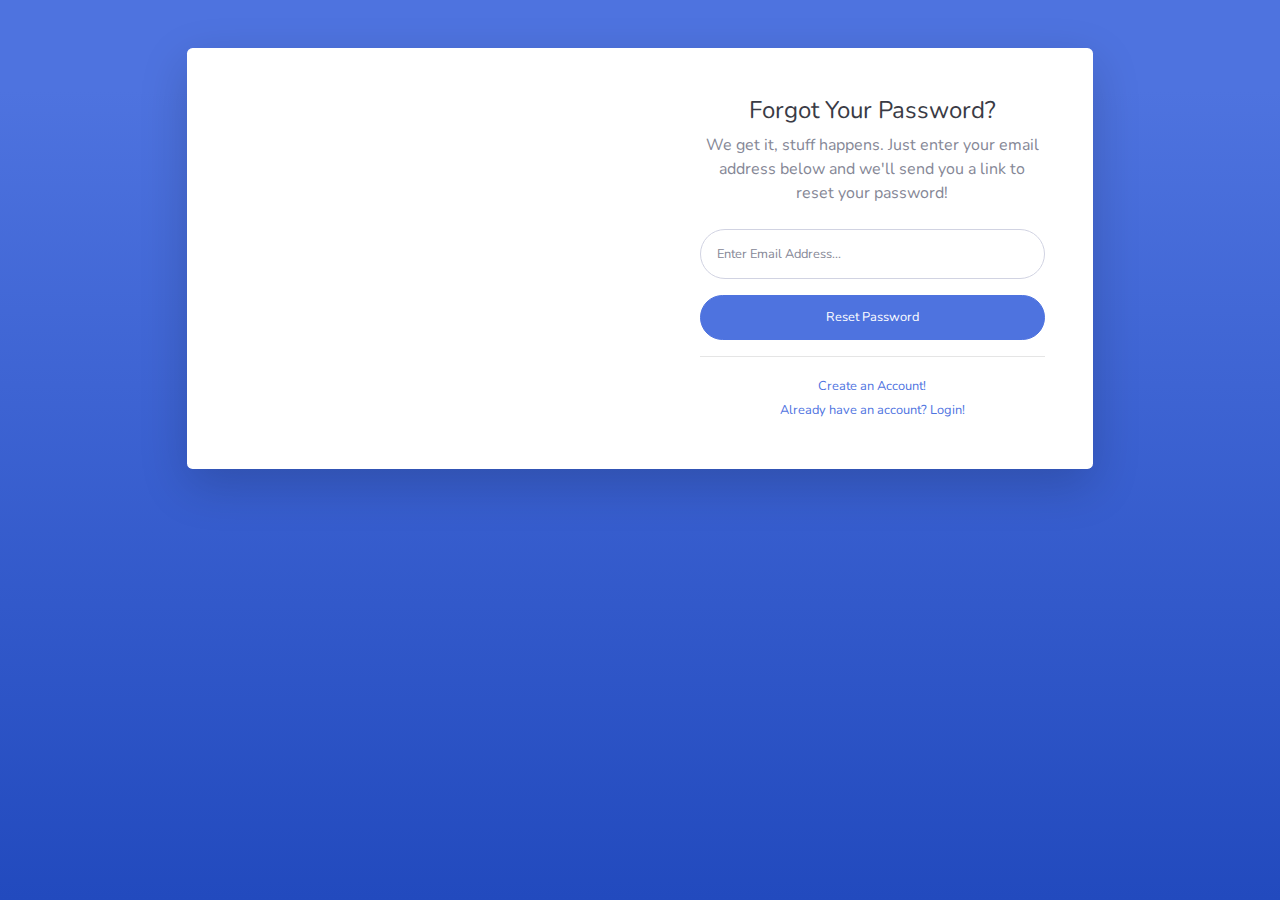
<file: public/backend/forgot-password.html>
<!DOCTYPE html>
<html lang="en">

<head>

    <meta charset="utf-8">
    <meta http-equiv="X-UA-Compatible" content="IE=edge">
    <meta name="viewport" content="width=device-width, initial-scale=1, shrink-to-fit=no">
    <meta name="description" content="">
    <meta name="author" content="">

    <title>SB Admin 2 - Forgot Password</title>

    <!-- Custom fonts for this template-->
    <link href="vendor/fontawesome-free/css/all.min.css" rel="stylesheet" type="text/css">
    <link
        href="https://fonts.googleapis.com/css?family=Nunito:200,200i,300,300i,400,400i,600,600i,700,700i,800,800i,900,900i"
        rel="stylesheet">

    <!-- Custom styles for this template-->
    <link href="css/sb-admin-2.min.css" rel="stylesheet">

</head>

<body class="bg-gradient-primary">

    <div class="container">

        <!-- Outer Row -->
        <div class="row justify-content-center">

            <div class="col-xl-10 col-lg-12 col-md-9">

                <div class="card o-hidden border-0 shadow-lg my-5">
                    <div class="card-body p-0">
                        <!-- Nested Row within Card Body -->
                        <div class="row">
                            <div class="col-lg-6 d-none d-lg-block bg-password-image"></div>
                            <div class="col-lg-6">
                                <div class="p-5">
                                    <div class="text-center">
                                        <h1 class="h4 text-gray-900 mb-2">Forgot Your Password?</h1>
                                        <p class="mb-4">We get it, stuff happens. Just enter your email address below
                                            and we'll send you a link to reset your password!</p>
                                    </div>
                                    <form class="user">
                                        <div class="form-group">
                                            <input type="email" class="form-control form-control-user"
                                                id="exampleInputEmail" aria-describedby="emailHelp"
                                                placeholder="Enter Email Address...">
                                        </div>
                                        <a href="login.html" class="btn btn-primary btn-user btn-block">
                                            Reset Password
                                        </a>
                                    </form>
                                    <hr>
                                    <div class="text-center">
                                        <a class="small" href="register.html">Create an Account!</a>
                                    </div>
                                    <div class="text-center">
                                        <a class="small" href="login.html">Already have an account? Login!</a>
                                    </div>
                                </div>
                            </div>
                        </div>
                    </div>
                </div>

            </div>

        </div>

    </div>

    <!-- Bootstrap core JavaScript-->
    <script src="vendor/jquery/jquery.min.js"></script>
    <script src="vendor/bootstrap/js/bootstrap.bundle.min.js"></script>

    <!-- Core plugin JavaScript-->
    <script src="vendor/jquery-easing/jquery.easing.min.js"></script>

    <!-- Custom scripts for all pages-->
    <script src="js/sb-admin-2.min.js"></script>

</body>

</html>
</file>
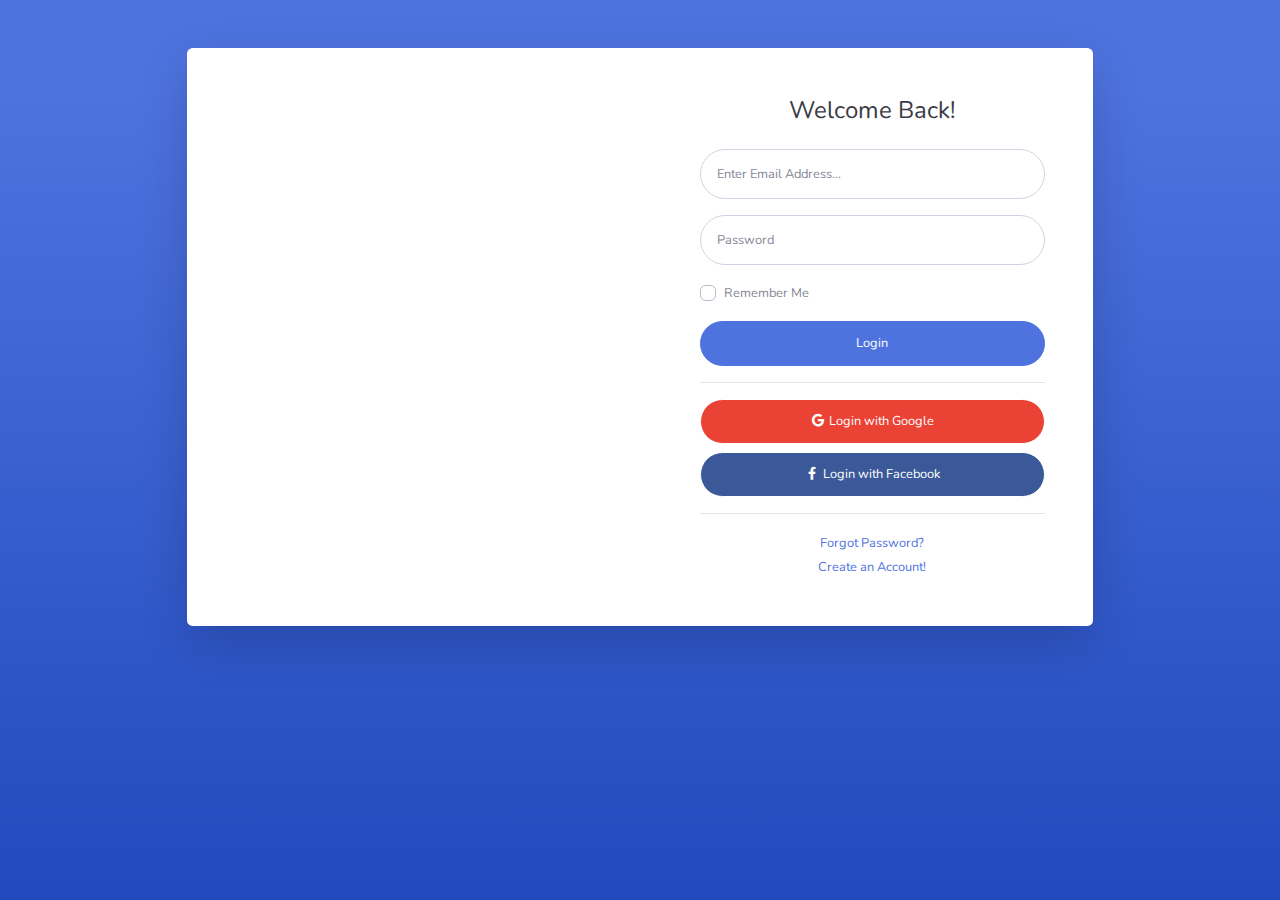
<file: public/backend/login.html>
<!DOCTYPE html>
<html lang="en">

<head>

    <meta charset="utf-8">
    <meta http-equiv="X-UA-Compatible" content="IE=edge">
    <meta name="viewport" content="width=device-width, initial-scale=1, shrink-to-fit=no">
    <meta name="description" content="">
    <meta name="author" content="">

    <title>SB Admin 2 - Login</title>

    <!-- Custom fonts for this template-->
    <link href="vendor/fontawesome-free/css/all.min.css" rel="stylesheet" type="text/css">
    <link
        href="https://fonts.googleapis.com/css?family=Nunito:200,200i,300,300i,400,400i,600,600i,700,700i,800,800i,900,900i"
        rel="stylesheet">

    <!-- Custom styles for this template-->
    <link href="css/sb-admin-2.min.css" rel="stylesheet">

</head>

<body class="bg-gradient-primary">

    <div class="container">

        <!-- Outer Row -->
        <div class="row justify-content-center">

            <div class="col-xl-10 col-lg-12 col-md-9">

                <div class="card o-hidden border-0 shadow-lg my-5">
                    <div class="card-body p-0">
                        <!-- Nested Row within Card Body -->
                        <div class="row">
                            <div class="col-lg-6 d-none d-lg-block bg-login-image"></div>
                            <div class="col-lg-6">
                                <div class="p-5">
                                    <div class="text-center">
                                        <h1 class="h4 text-gray-900 mb-4">Welcome Back!</h1>
                                    </div>
                                    <form class="user">
                                        <div class="form-group">
                                            <input type="email" class="form-control form-control-user"
                                                id="exampleInputEmail" aria-describedby="emailHelp"
                                                placeholder="Enter Email Address...">
                                        </div>
                                        <div class="form-group">
                                            <input type="password" class="form-control form-control-user"
                                                id="exampleInputPassword" placeholder="Password">
                                        </div>
                                        <div class="form-group">
                                            <div class="custom-control custom-checkbox small">
                                                <input type="checkbox" class="custom-control-input" id="customCheck">
                                                <label class="custom-control-label" for="customCheck">Remember
                                                    Me</label>
                                            </div>
                                        </div>
                                        <a href="index.html" class="btn btn-primary btn-user btn-block">
                                            Login
                                        </a>
                                        <hr>
                                        <a href="index.html" class="btn btn-google btn-user btn-block">
                                            <i class="fab fa-google fa-fw"></i> Login with Google
                                        </a>
                                        <a href="index.html" class="btn btn-facebook btn-user btn-block">
                                            <i class="fab fa-facebook-f fa-fw"></i> Login with Facebook
                                        </a>
                                    </form>
                                    <hr>
                                    <div class="text-center">
                                        <a class="small" href="forgot-password.html">Forgot Password?</a>
                                    </div>
                                    <div class="text-center">
                                        <a class="small" href="register.html">Create an Account!</a>
                                    </div>
                                </div>
                            </div>
                        </div>
                    </div>
                </div>

            </div>

        </div>

    </div>

    <!-- Bootstrap core JavaScript-->
    <script src="vendor/jquery/jquery.min.js"></script>
    <script src="vendor/bootstrap/js/bootstrap.bundle.min.js"></script>

    <!-- Core plugin JavaScript-->
    <script src="vendor/jquery-easing/jquery.easing.min.js"></script>

    <!-- Custom scripts for all pages-->
    <script src="js/sb-admin-2.min.js"></script>

</body>

</html>
</file>
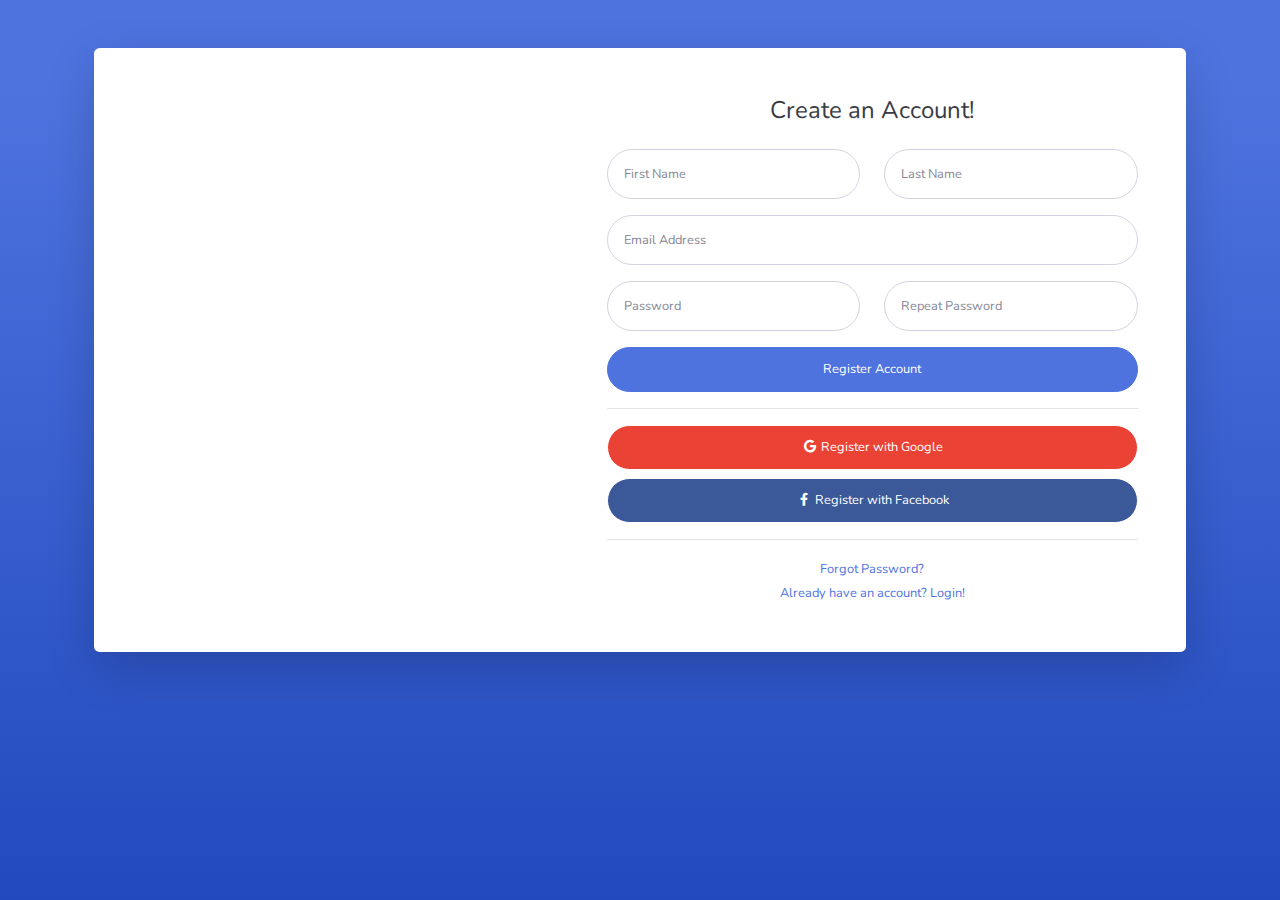
<file: public/backend/register.html>
<!DOCTYPE html>
<html lang="en">

<head>

    <meta charset="utf-8">
    <meta http-equiv="X-UA-Compatible" content="IE=edge">
    <meta name="viewport" content="width=device-width, initial-scale=1, shrink-to-fit=no">
    <meta name="description" content="">
    <meta name="author" content="">

    <title>SB Admin 2 - Register</title>

    <!-- Custom fonts for this template-->
    <link href="vendor/fontawesome-free/css/all.min.css" rel="stylesheet" type="text/css">
    <link
        href="https://fonts.googleapis.com/css?family=Nunito:200,200i,300,300i,400,400i,600,600i,700,700i,800,800i,900,900i"
        rel="stylesheet">

    <!-- Custom styles for this template-->
    <link href="css/sb-admin-2.min.css" rel="stylesheet">

</head>

<body class="bg-gradient-primary">

    <div class="container">

        <div class="card o-hidden border-0 shadow-lg my-5">
            <div class="card-body p-0">
                <!-- Nested Row within Card Body -->
                <div class="row">
                    <div class="col-lg-5 d-none d-lg-block bg-register-image"></div>
                    <div class="col-lg-7">
                        <div class="p-5">
                            <div class="text-center">
                                <h1 class="h4 text-gray-900 mb-4">Create an Account!</h1>
                            </div>
                            <form class="user">
                                <div class="form-group row">
                                    <div class="col-sm-6 mb-3 mb-sm-0">
                                        <input type="text" class="form-control form-control-user" id="exampleFirstName"
                                            placeholder="First Name">
                                    </div>
                                    <div class="col-sm-6">
                                        <input type="text" class="form-control form-control-user" id="exampleLastName"
                                            placeholder="Last Name">
                                    </div>
                                </div>
                                <div class="form-group">
                                    <input type="email" class="form-control form-control-user" id="exampleInputEmail"
                                        placeholder="Email Address">
                                </div>
                                <div class="form-group row">
                                    <div class="col-sm-6 mb-3 mb-sm-0">
                                        <input type="password" class="form-control form-control-user"
                                            id="exampleInputPassword" placeholder="Password">
                                    </div>
                                    <div class="col-sm-6">
                                        <input type="password" class="form-control form-control-user"
                                            id="exampleRepeatPassword" placeholder="Repeat Password">
                                    </div>
                                </div>
                                <a href="login.html" class="btn btn-primary btn-user btn-block">
                                    Register Account
                                </a>
                                <hr>
                                <a href="index.html" class="btn btn-google btn-user btn-block">
                                    <i class="fab fa-google fa-fw"></i> Register with Google
                                </a>
                                <a href="index.html" class="btn btn-facebook btn-user btn-block">
                                    <i class="fab fa-facebook-f fa-fw"></i> Register with Facebook
                                </a>
                            </form>
                            <hr>
                            <div class="text-center">
                                <a class="small" href="forgot-password.html">Forgot Password?</a>
                            </div>
                            <div class="text-center">
                                <a class="small" href="login.html">Already have an account? Login!</a>
                            </div>
                        </div>
                    </div>
                </div>
            </div>
        </div>

    </div>

    <!-- Bootstrap core JavaScript-->
    <script src="vendor/jquery/jquery.min.js"></script>
    <script src="vendor/bootstrap/js/bootstrap.bundle.min.js"></script>

    <!-- Core plugin JavaScript-->
    <script src="vendor/jquery-easing/jquery.easing.min.js"></script>

    <!-- Custom scripts for all pages-->
    <script src="js/sb-admin-2.min.js"></script>

</body>

</html>
</file>
